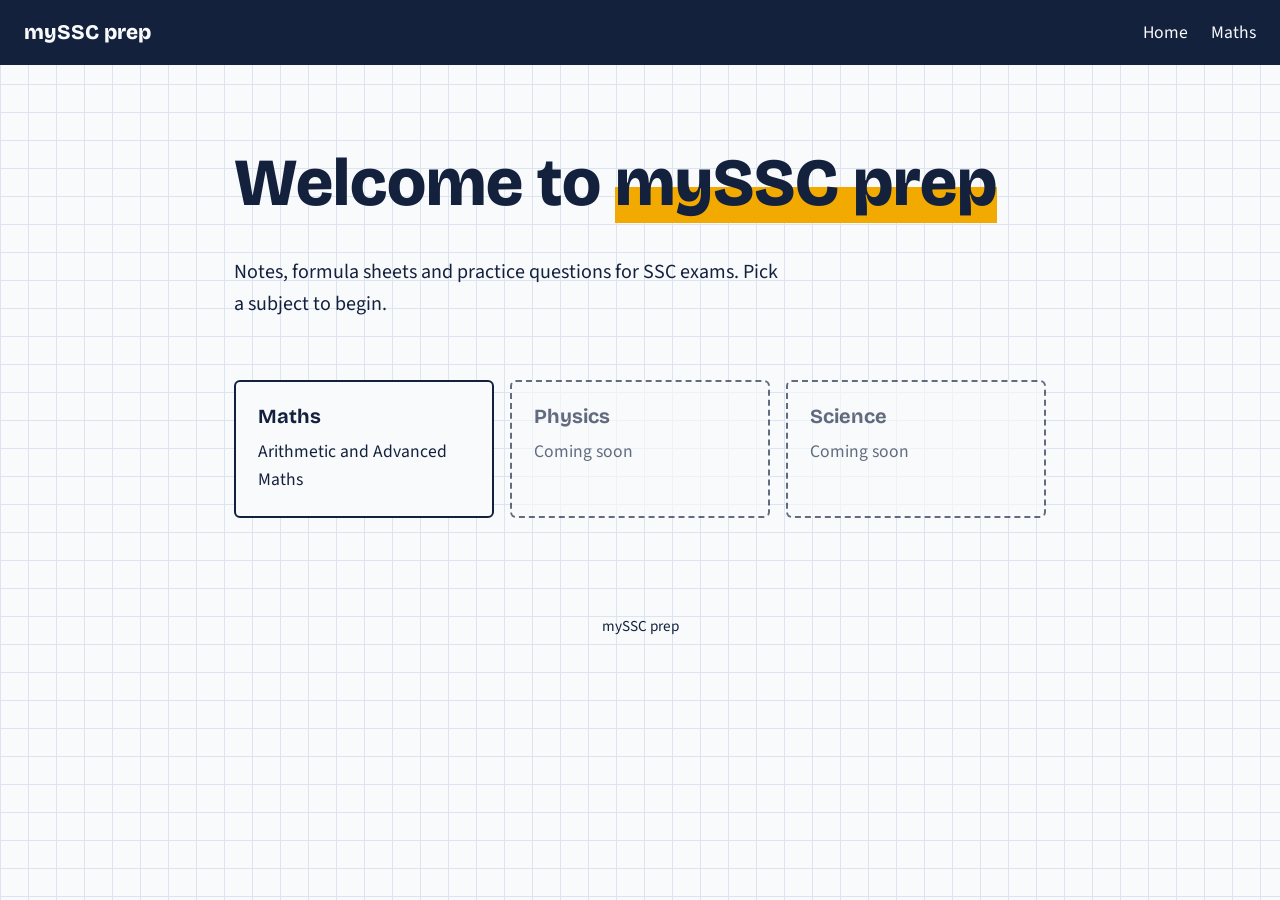
<file: index.html>
<!DOCTYPE html>
<html lang="en">
<head>
  <meta charset="UTF-8">
  <meta name="viewport" content="width=device-width, initial-scale=1">
  <title>mySSC prep</title>
  <link rel="preconnect" href="https://fonts.googleapis.com">
  <link rel="preconnect" href="https://fonts.gstatic.com" crossorigin>
  <link href="https://fonts.googleapis.com/css2?family=Bricolage+Grotesque:wght@700;800&family=Source+Sans+3:wght@400;700&display=swap" rel="stylesheet">
  <link rel="stylesheet" href="style.css">
</head>
<body>

  <header class="topbar">
    <a class="logo" href="index.html">mySSC prep</a>
    <nav>
      <a href="index.html">Home</a>
      <a href="maths.html">Maths</a>
    </nav>
  </header>

  <main>
    <section class="hero">
      <h1>Welcome to <span class="mark">mySSC prep</span></h1>
      <p>Notes, formula sheets and practice questions for SSC exams. Pick a subject to begin.</p>
    </section>

    <!-- To add a subject, copy one <a class="subject"> block and change the name and link -->
    <section class="subjects">
      <a class="subject" href="maths.html">
        <h3>Maths</h3>
        <p>Arithmetic and Advanced Maths</p>
      </a>
      <div class="subject soon">
        <h3>Physics</h3>
        <p>Coming soon</p>
      </div>
      <div class="subject soon">
        <h3>Science</h3>
        <p>Coming soon</p>
      </div>
    </section>
  </main>

  <footer>mySSC prep</footer>

</body>
</html>
</file>
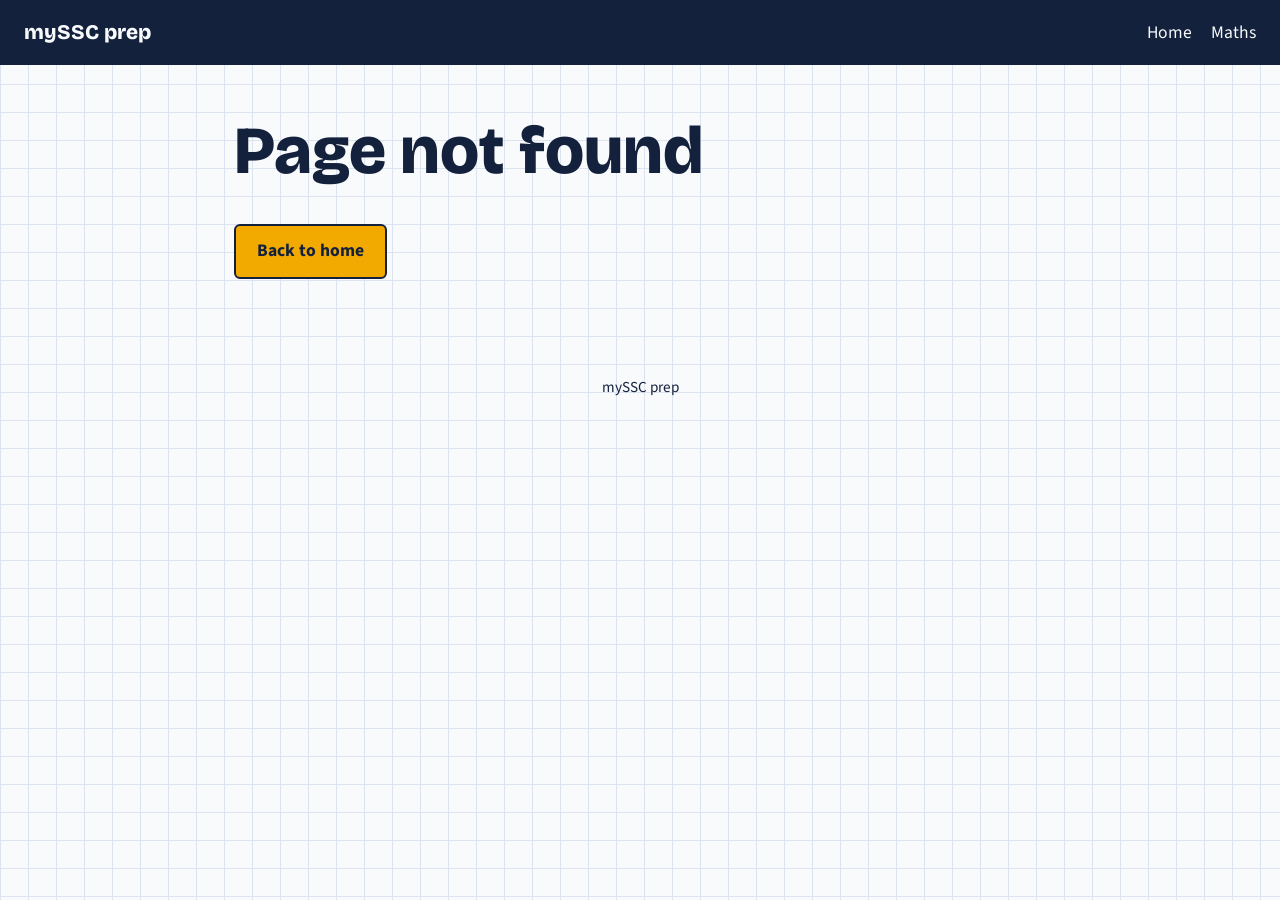
<file: chapter.html>
<!DOCTYPE html>
<html lang="en">
<head>
  <meta charset="UTF-8">
  <meta name="viewport" content="width=device-width, initial-scale=1">
  <title>mySSC prep</title>
  <link rel="preconnect" href="https://fonts.googleapis.com">
  <link rel="preconnect" href="https://fonts.gstatic.com" crossorigin>
  <link href="https://fonts.googleapis.com/css2?family=Bricolage+Grotesque:wght@700;800&family=Source+Sans+3:wght@400;700&display=swap" rel="stylesheet">
  <link rel="stylesheet" href="style.css">
</head>
<body data-page="chapter">
  <header class="topbar">
    <a class="logo" href="index.html">mySSC prep</a>
    <nav><a href="index.html">Home</a><a href="subject.html?s=maths">Maths</a></nav>
  </header>
  <main id="app"></main>
  <footer>mySSC prep</footer>
  <script src="content.js"></script>
  <script src="app.js"></script>
  <script src="script.js"></script>
</body>
</html>
</file>
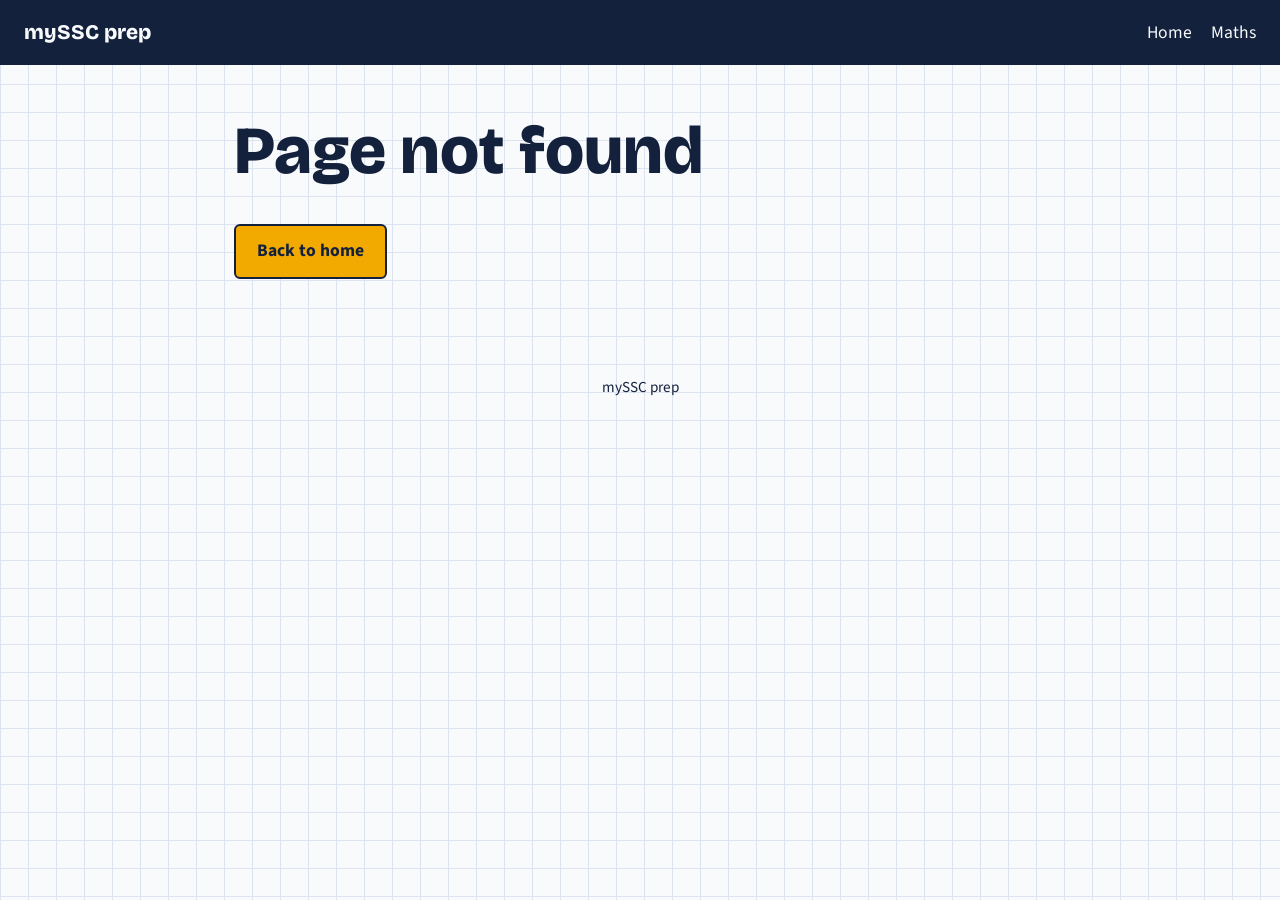
<file: subject.html>
<!DOCTYPE html>
<html lang="en">
<head>
  <meta charset="UTF-8">
  <meta name="viewport" content="width=device-width, initial-scale=1">
  <title>mySSC prep</title>
  <link rel="preconnect" href="https://fonts.googleapis.com">
  <link rel="preconnect" href="https://fonts.gstatic.com" crossorigin>
  <link href="https://fonts.googleapis.com/css2?family=Bricolage+Grotesque:wght@700;800&family=Source+Sans+3:wght@400;700&display=swap" rel="stylesheet">
  <link rel="stylesheet" href="style.css">
</head>
<body data-page="subject">
  <header class="topbar">
    <a class="logo" href="index.html">mySSC prep</a>
    <nav><a href="index.html">Home</a><a href="subject.html?s=maths">Maths</a></nav>
  </header>
  <main id="app"></main>
  <footer>mySSC prep</footer>
  <script src="content.js"></script>
  <script src="app.js"></script>
  <script src="script.js"></script>
</body>
</html>
</file>
<file: style.css>
/* mySSC prep - one stylesheet controls every page.
   Change a color or font here and the whole site changes. */

:root {
  --ink: #14213d;        /* main text and headings */
  --paper: #f8fafc;      /* page background */
  --grid: #dbe4f0;       /* graph-paper lines */
  --mark: #f2a900;       /* highlighter yellow: buttons and accents */
  --soft: #e9eef6;       /* light panels */
  --font-head: "Bricolage Grotesque", Georgia, sans-serif;
  --font-body: "Source Sans 3", Arial, sans-serif;
}

* { box-sizing: border-box; }

body {
  margin: 0;
  color: var(--ink);
  font-family: var(--font-body);
  font-size: 1.1rem;
  line-height: 1.6;
  background-color: var(--paper);
  /* the graph-paper look */
  background-image:
    linear-gradient(var(--grid) 1px, transparent 1px),
    linear-gradient(90deg, var(--grid) 1px, transparent 1px);
  background-size: 28px 28px;
}

h1, h2, h3 { font-family: var(--font-head); line-height: 1.15; margin: 0 0 .5em; }
h1 { font-size: clamp(2.4rem, 7vw, 4.2rem); font-weight: 800; }
h2 { font-size: 1.7rem; }
h3 { font-size: 1.25rem; }

a { color: inherit; }
a:focus-visible { outline: 3px solid var(--mark); outline-offset: 3px; }

/* top bar */
.topbar {
  display: flex; justify-content: space-between; align-items: center;
  padding: 1rem 1.5rem; background: var(--ink); color: var(--paper);
}
.topbar .logo { font-family: var(--font-head); font-weight: 800; font-size: 1.3rem; text-decoration: none; }
.topbar nav a { margin-left: 1.2rem; text-decoration: none; }
.topbar nav a:hover { text-decoration: underline; text-decoration-color: var(--mark); text-underline-offset: 6px; }

main { max-width: 860px; margin: 0 auto; padding: 3rem 1.5rem 4rem; }

/* home page hero */
.hero { padding: 2rem 0 2.5rem; }
.hero p { max-width: 34rem; font-size: 1.25rem; }
.hero .mark { background: linear-gradient(transparent 55%, var(--mark) 55%); }

/* subject and chapter lists */
.subjects { display: grid; gap: 1rem; grid-template-columns: repeat(auto-fit, minmax(220px, 1fr)); }
.subject {
  display: block; padding: 1.4rem; text-decoration: none;
  background: var(--paper); border: 2px solid var(--ink); border-radius: 6px;
}
.subject p { margin: 0; }
a.subject:hover { background: var(--mark); }
.subject.soon { border-style: dashed; opacity: .65; }

.panel { background: var(--paper); border: 2px solid var(--ink); border-radius: 6px; padding: 1.5rem; margin-bottom: 1.5rem; }
.panel ul { margin: 0; padding-left: 1.2rem; }
.panel li { margin: .35rem 0; }

.button {
  display: inline-block; padding: .7rem 1.3rem; font-weight: 700; text-decoration: none;
  background: var(--mark); color: var(--ink); border: 2px solid var(--ink); border-radius: 6px;
}
.button:hover { background: var(--ink); color: var(--paper); }

footer { text-align: center; padding: 2rem 1rem; font-size: .95rem; }

@media (max-width: 520px) {
  .topbar { flex-direction: column; gap: .5rem; }
  .topbar nav a { margin: 0 .6rem; }
}

/* chapter pages */
.formula { font-family: var(--font-head); font-size: 1.15rem; background: var(--soft); padding: .6rem .9rem; border-left: 6px solid var(--mark); margin: .6rem 0; }
.crumbs { margin: 0 0 1rem; font-size: 1rem; }
table.sheet { width: 100%; border-collapse: collapse; }
table.sheet th, table.sheet td { border: 2px solid var(--ink); padding: .5rem .8rem; text-align: left; }
table.sheet th { background: var(--soft); }

/* quiz */
.quiz-progress { margin: 0 0 .3rem; font-size: .95rem; }
.options { display: grid; gap: .6rem; margin: 1rem 0; }
.option { font: inherit; text-align: left; padding: .7rem 1rem; cursor: pointer; background: var(--paper); color: var(--ink); border: 2px solid var(--ink); border-radius: 6px; }
.option:hover:not(:disabled) { background: var(--soft); }
.option.right { background: #c9f0d2; }
.option.wrong { background: #f7cccc; }
.feedback { min-height: 1.6em; font-weight: 700; }
button.button { font: inherit; font-weight: 700; cursor: pointer; }
/* Add this to the very bottom of style.css */

.quiz-meta { display: flex; justify-content: space-between; align-items: center; gap: 12px; flex-wrap: wrap; }
.quiz-timer { font-weight: 700; font-variant-numeric: tabular-nums; border: 2px solid #12233f; border-radius: 8px; padding: 2px 10px; background: #fff; }
.quiz-tag { display: inline-block; margin: 0 0 8px; padding: 2px 10px; border-radius: 999px; background: #f0a500; color: #12233f; font-weight: 700; font-size: 0.9rem; }
.time-taken { font-weight: 700; margin: 6px 0; }
.solution { margin: 12px 0; padding: 12px 14px; border: 2px solid #12233f; border-left-width: 8px; border-radius: 8px; background: #fff; }
.solution h4 { margin: 0 0 6px; }
/* Add this to the very bottom of style.css (below the earlier additions) */

.hi { font-family: "Noto Sans Devanagari", "Source Sans 3", sans-serif; }
.panel h3 { margin: 18px 0 8px; }
.note-list { list-style: none; padding: 0; margin: 0 0 12px; }
.note-list li { display: flex; justify-content: space-between; align-items: center; gap: 12px; flex-wrap: wrap; padding: 10px 0; border-bottom: 1px solid #d6dbe6; }
.note-title { font-weight: 700; }
.note-title .hi { display: block; font-weight: 400; font-size: 0.95rem; opacity: 0.85; }
.note-links { display: flex; gap: 8px; }
.note-btn { display: inline-block; padding: 4px 12px; border: 2px solid #12233f; border-radius: 8px; background: #f0a500; color: #12233f; font-weight: 700; font-size: 0.9rem; text-decoration: none; }
.note-btn.soon { background: #eef0f5; color: #6b7385; border-style: dashed; font-weight: 400; }
</file>
